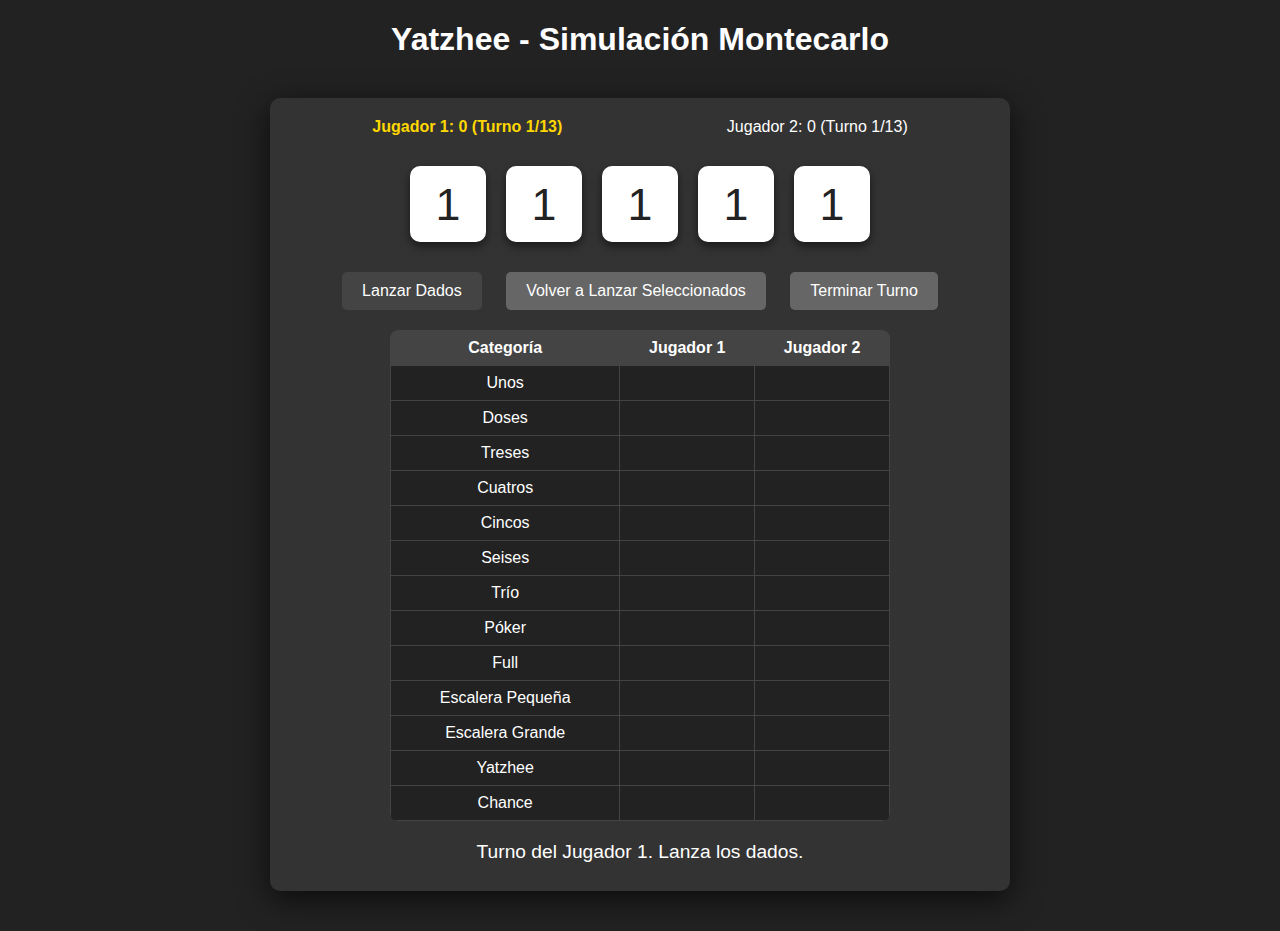
<file: index.html>
<!DOCTYPE html>
<html lang="es">
<head>
  <meta charset="UTF-8">
  <title>Yatzhee Montecarlo</title>
  <link rel="stylesheet" href="./assets/styles.css">
</head>
<body>
  <h1>Yatzhee - Simulación Montecarlo</h1>
  <div id="game">
    <div id="players">
      <div id="player1" class="player active">
        Jugador 1: <span id="score1">0</span>
        (<span id="turn-info1">Turno 1/13</span>) <!-- NUEVO -->
      </div>
      <div id="player2" class="player">
        Jugador 2: <span id="score2">0</span>
        (<span id="turn-info2">Turno 1/13</span>) <!-- NUEVO -->
      </div>
    </div>
    <div id="dice-container">
      <!-- Aquí se mostrarán los dados -->
    </div>
    <div id="controls">
      <button id="roll-btn">Lanzar Dados</button>
      <button id="reroll-btn" disabled>Volver a Lanzar Seleccionados</button>
      <button id="end-turn-btn" disabled>Terminar Turno</button>
    </div>
    <div id="score-table-container">
      <table id="score-table">
        <thead>
          <tr><th>Categoría</th><th>Jugador 1</th><th>Jugador 2</th></tr>
        </thead>
        <tbody>
          <!-- Filas de puntuación -->
        </tbody>
      </table>
    </div>
    <div id="message"></div>
  </div>
  <script src="./assets/main.js"></script>
</body>
</html>
</file>
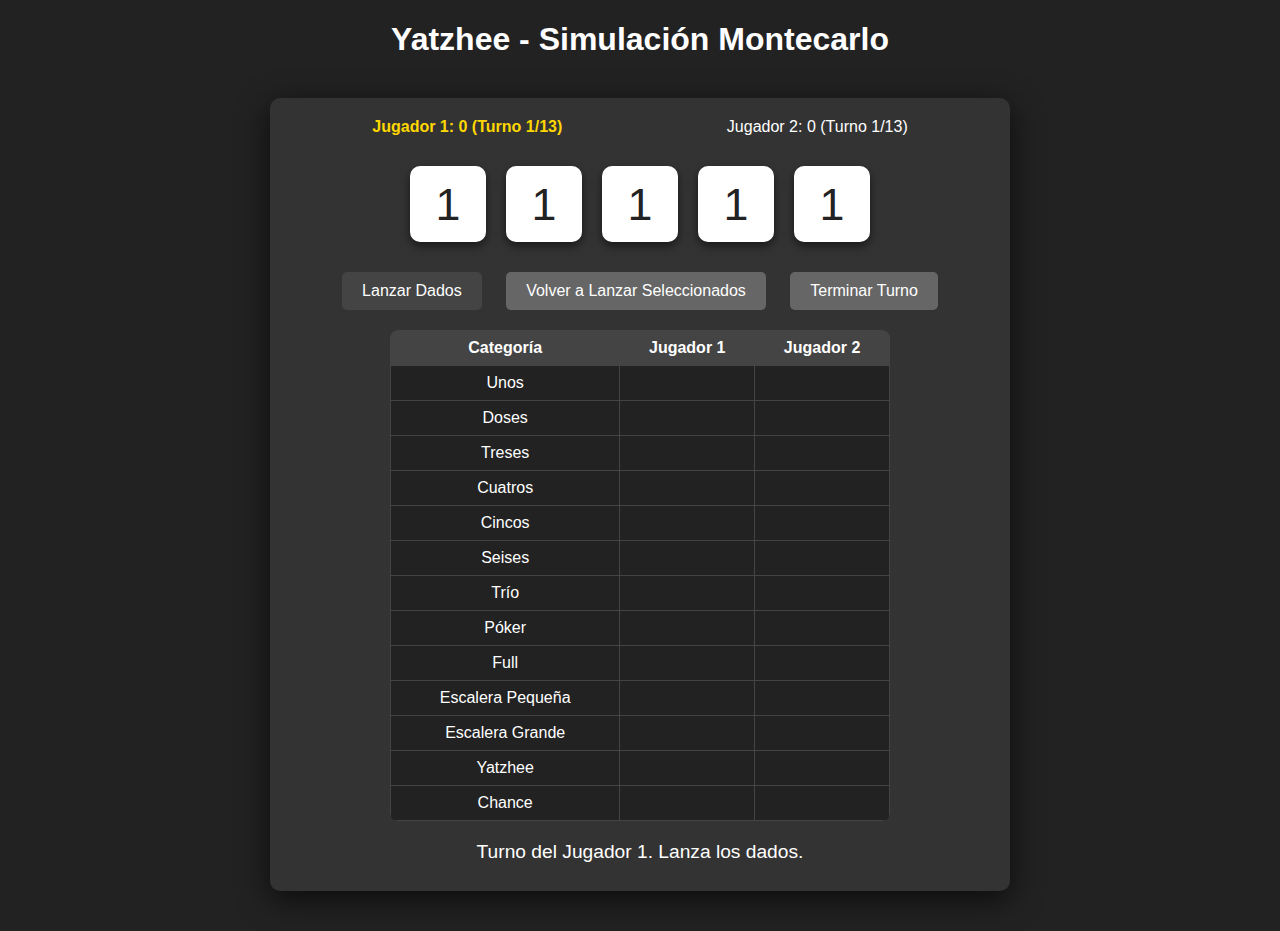
<file: src/index.html>
<!DOCTYPE html>
<html lang="es">
<head>
  <meta charset="UTF-8">
  <title>Yatzhee Montecarlo</title>
  <link rel="stylesheet" href="../assets/styles.css">
</head>
<body>
  <h1>Yatzhee - Simulación Montecarlo</h1>
  <div id="game">
    <div id="players">
      <div id="player1" class="player active">
        Jugador 1: <span id="score1">0</span>
        (<span id="turn-info1">Turno 1/13</span>) <!-- NUEVO -->
      </div>
      <div id="player2" class="player">
        Jugador 2: <span id="score2">0</span>
        (<span id="turn-info2">Turno 1/13</span>) <!-- NUEVO -->
      </div>
    </div>
    <div id="dice-container">
      <!-- Aquí se mostrarán los dados -->
    </div>
    <div id="controls">
      <button id="roll-btn">Lanzar Dados</button>
      <button id="reroll-btn" disabled>Volver a Lanzar Seleccionados</button>
      <button id="end-turn-btn" disabled>Terminar Turno</button>
    </div>
    <div id="score-table-container">
      <table id="score-table">
        <thead>
          <tr><th>Categoría</th><th>Jugador 1</th><th>Jugador 2</th></tr>
        </thead>
        <tbody>
          <!-- Filas de puntuación -->
        </tbody>
      </table>
    </div>
    <div id="message"></div>
  </div>
  <script src="../assets/main.js"></script>
</body>
</html>
</file>
<file: assets/styles.css>
body {
  font-family: Arial, sans-serif;
  background: #222;
  color: #fff;
  text-align: center;
}




#game {
  margin: 40px auto;
  width: 700px;
  background: #333;
  padding: 20px;
  border-radius: 10px;
  box-shadow: 0 8px 32px #000a;
}

#players {
  display: flex;
  justify-content: space-around;
  margin-bottom: 20px;
}

.player.active {
  font-weight: bold;
  color: #ffd700;
}

#dice-container {
  display: flex;
  justify-content: center;
  gap: 20px;
  margin: 30px 0;
}

.die {
  width: 70px;
  height: 70px;
  background: #fff;
  color: #222;
  border-radius: 10px;
  display: flex;
  align-items: center;
  justify-content: center;
  font-size: 2.8em;
  box-shadow: 0 4px 10px #0008;
  cursor: pointer;
  transition: transform 0.2s, border 0.2s;
  border: 3px solid transparent;
  user-select: none;
}

.die.selected {
  border: 3px solid #ffd700;
  transform: scale(1.1) rotate(-10deg);
}

.die.rolling {
  animation: roll 0.5s linear infinite;
}

@keyframes roll {
  0% { transform: rotate(0deg) scale(1); }
  50% { transform: rotate(180deg) scale(1.2); }
  100% { transform: rotate(360deg) scale(1); }
}

#controls {
  margin-bottom: 20px;
}

#controls button {
  margin: 0 10px;
  padding: 10px 20px;
  font-size: 1em;
  border-radius: 5px;
  border: none;
  background: #444;
  color: #fff;
  cursor: pointer;
  transition: background 0.2s;
}

#controls button:disabled {
  background: #666;
  cursor: not-allowed;
}

#score-table-container {
  margin: 20px auto 0 auto;
  width: 100%;
  max-width: 500px;
}

#score-table {
  width: 100%;
  border-collapse: collapse;
  background: #222;
  color: #fff;
  margin: 0 auto;
  border-radius: 8px;
  overflow: hidden;
}

#score-table th, #score-table td {
  border: 1px solid #444;
  padding: 8px 0;
  font-size: 1em;
}

#score-table th {
  background: #444;
}

#score-table td.selected {
  background: #ffd700;
  color: #222;
  font-weight: bold;
}

#message {
  margin-top: 20px;
  font-size: 1.2em;
  min-height: 30px;
}
</file>
